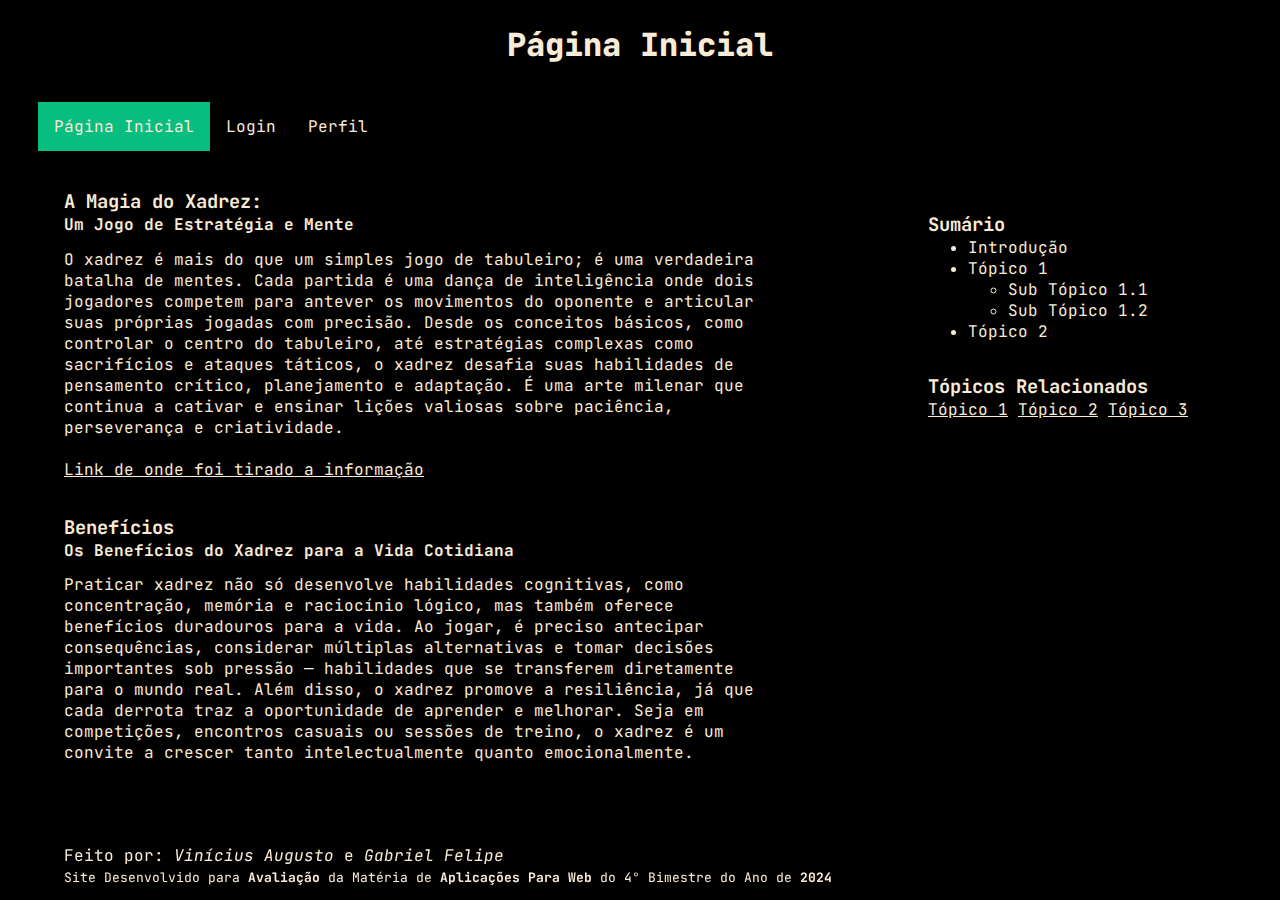
<file: index.html>
<!DOCTYPE html>
<html lang="pt-br">
  <head>
    <meta charset="UTF-8" />
    <meta name="viewport" content="width=device-width, initial-scale=1.0" />

    <link rel="stylesheet" href="style_index.css">
    <link rel="stylesheet" href="style_geral.css">

    <style>
      @import url("https://fonts.googleapis.com/css2?family=JetBrains+Mono:ital,wght@0,100..800;1,100..800&display=swap");
    </style>

    <title>Página Inicial</title>
  </head>
  <body class="jetbrains-mono-font">
    <header class="main-frame">
      <h1 id="title-main" class="center">Página Inicial</h1>
    </header>
    <nav class="main-frame">
      <ul id="nav-links">
        <li><a href="index.html" id="nav-link-1" class="nav-link link link-active">Página Inicial</a></li>
        <li><a href="login.php" id="nav-link-2" class="nav-link link">Login</a></li>
        <li><a href="perfil.php" id="nav-link-3" class="nav-link link">Perfil</a></li>
      </ul>
    </nav>
    <main class="main-frame">
      <section id="sections">
        <!-- <h2 class="title title-main-frame" id="title-sections">Seções</h2> -->
        <section class="section" id="section-1">
          <h3 id="title-section-1" class="title section-title">A Magia do Xadrez:</h3>
          <h4 id="sub-title-section-1" class="sub-title">
             Um Jogo de Estratégia e Mente
          </h4>
          <p>
            O xadrez é mais do que um simples jogo de tabuleiro; é uma verdadeira batalha de mentes. Cada partida é uma dança de inteligência onde dois jogadores competem para antever os movimentos do oponente e articular suas próprias jogadas com precisão. Desde os conceitos básicos, como controlar o centro do tabuleiro, até estratégias complexas como sacrifícios e ataques táticos, o xadrez desafia suas habilidades de pensamento crítico, planejamento e adaptação. É uma arte milenar que continua a cativar e ensinar lições valiosas sobre paciência, perseverança e criatividade.
          </p>
          <br>
          <p>
            <a class="link" href="http://" target="_blank"
              >Link de onde foi tirado a informação</a>
          </p>
        </section>
        <section class="section" id="section-2">
          <h3 id="title-section-2" class="title section-title">Benefícios</h3>
          <h4 id="sub-title-section-2" class="sub-title">
            Os Benefícios do Xadrez para a Vida Cotidiana
          </h4>
          <p>
            Praticar xadrez não só desenvolve habilidades cognitivas, como concentração, memória e raciocínio lógico, mas também oferece benefícios duradouros para a vida. Ao jogar, é preciso antecipar consequências, considerar múltiplas alternativas e tomar decisões importantes sob pressão — habilidades que se transferem diretamente para o mundo real. Além disso, o xadrez promove a resiliência, já que cada derrota traz a oportunidade de aprender e melhorar. Seja em competições, encontros casuais ou sessões de treino, o xadrez é um convite a crescer tanto intelectualmente quanto emocionalmente.
          </p>
          <br><br>
        </section>
      </section>

      <aside id="articles">
        <article id="summary">
          <h3 id="title-summary" class="title section-title">Sumário</h3>
          <ul id="summary-list">
            <li>Introdução</li>
            <li>Tópico 1</li>
            <ul>
              <li>Sub Tópico 1.1</li>
              <li>Sub Tópico 1.2</li>
            </ul>

            <li>Tópico 2</li>
          </ul>
        </article>
        <article id="related-topics">
          <h3 id="title-related-topics" class="title section-title">Tópicos Relacionados</h3>
          <p>
            <a class="link" href="">Tópico 1</a>
            <a class="link" href="">Tópico 2</a>
            <a class="link" href="">Tópico 3</a>
          </p>
        </article>
      </aside>
    </main>
    <footer class="main-frame">
      <p id="p-footer">
        Feito por: <i>Vinícius Augusto</i> e <i>Gabriel Felipe</i><br>
        <span id="span-footer">Site Desenvolvido para <strong>Avaliação</strong> da Matéria de <strong>Aplicações Para Web</strong> do 4° Bimestre do Ano de <strong>2024</strong></span>
      </p>
    </footer>
  </body>
</html>
</file>
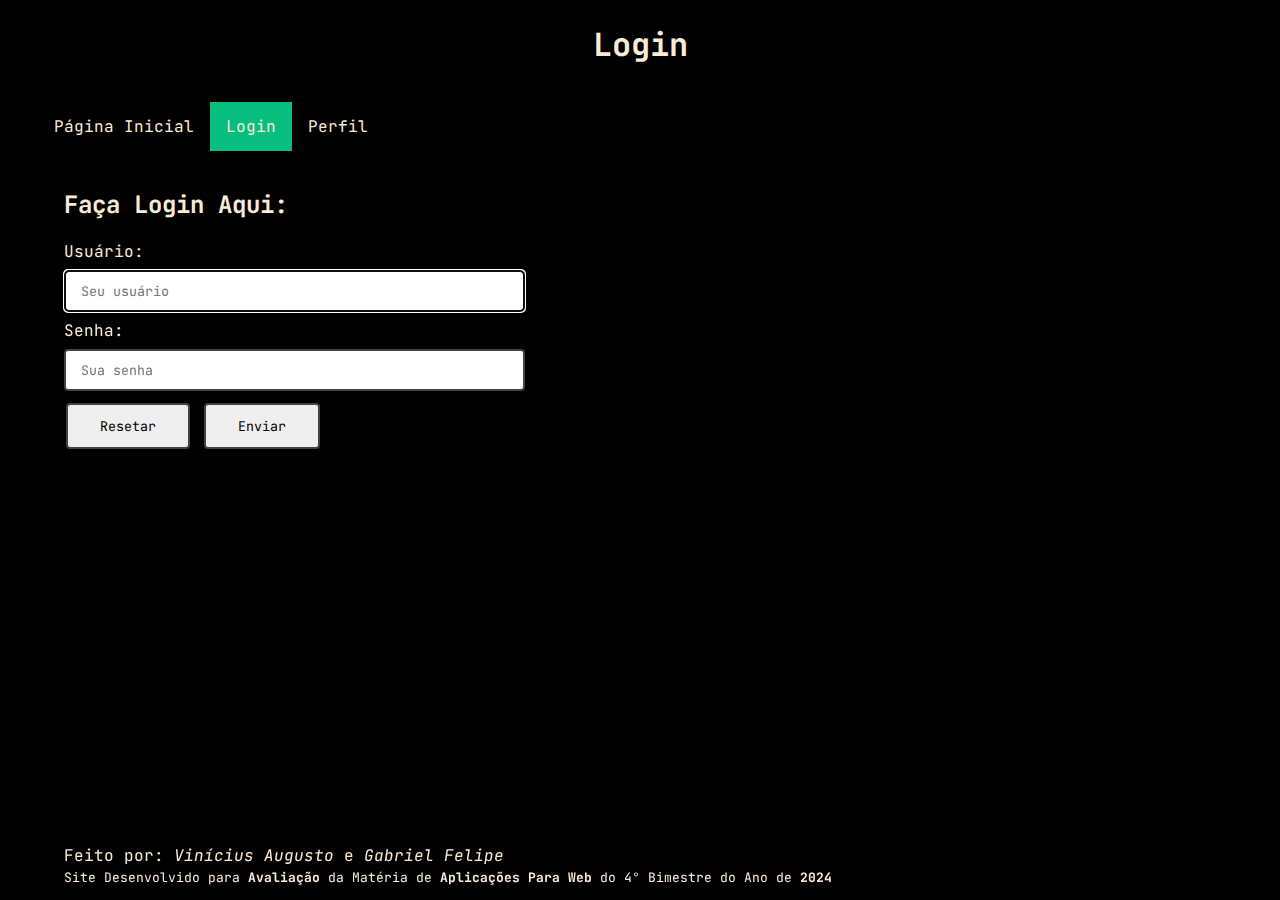
<file: login.html>
<!DOCTYPE html>
<html lang="pt-br">
  <head>
    <meta charset="UTF-8" />
    <meta name="viewport" content="width=device-width, initial-scale=1.0" />

    <link rel="stylesheet" href="style_login.css">
    <link rel="stylesheet" href="style_geral.css">

    <style>
      @import url("https://fonts.googleapis.com/css2?family=JetBrains+Mono:ital,wght@0,100..800;1,100..800&display=swap");
    </style>

    <title>Login</title>
  </head>
  <body class="jetbrains-mono-font">
    <header class="main-frame">
      <h1 id="title-main" class="center">Login</h1>
    </header>
    <nav class="main-frame">
      <ul id="nav-links">
        <li><a href="index.html" id="nav-link-1" class="nav-link link">Página Inicial</a></li>
        <li><a href="login.html" id="nav-link-2" class="nav-link link link-active">Login</a></li>
        <li><a href="perfil.html" id="nav-link-3" class="nav-link link">Perfil</a></li>
      </ul>
    </nav>
    <main class="main-frame">
      <h2>Faça Login Aqui:</h2>
      <br>
      <form>
        <label for="name">Usuário:</label><br>
        <input type="text" id="name" name="name" size="16" maxlength="16" placeholder="Seu usuário" pattern="[A-Za-z]" title="Apenas letras!" autofocus required>
        <br>
        <label for="pwd">Senha:</label><br>
        <input type="password" id="pwd" name="pwd" minlength="8" placeholder="Sua senha" title="É necessário ter pelo menos 8 caracteres" required>
        <br>
        <input type="reset" value="Resetar">
        <input type="submit" value="Enviar">
      </form>
    </main>
    <footer class="main-frame">
      <p id="p-footer">
        Feito por: <i>Vinícius Augusto</i> e <i>Gabriel Felipe</i><br>
        <span id="span-footer">Site Desenvolvido para <strong>Avaliação</strong> da Matéria de <strong>Aplicações Para Web</strong> do 4° Bimestre do Ano de <strong>2024</strong></span>
      </p>
    </footer>
  </body>
</html>
</file>
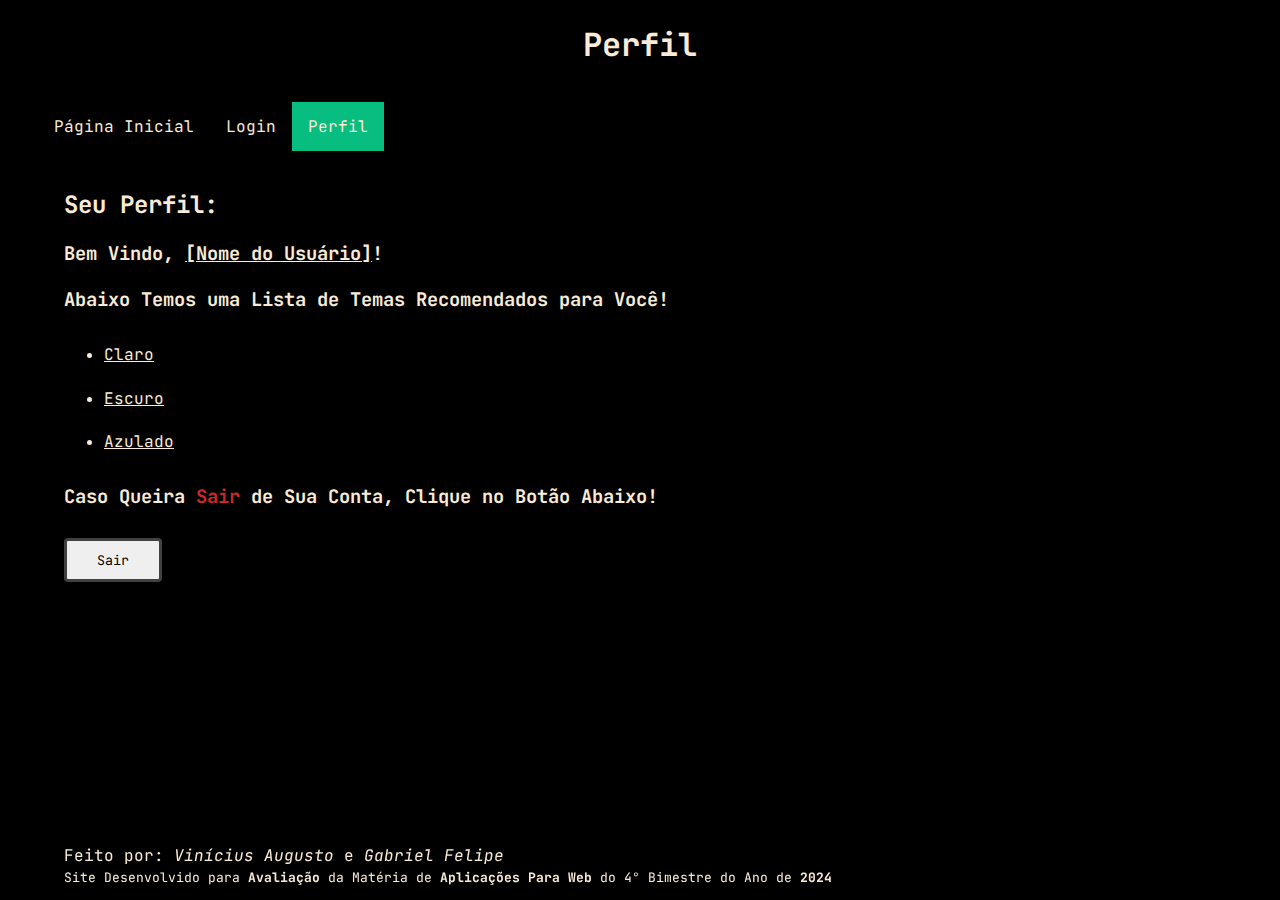
<file: perfil.html>
<!DOCTYPE html>
<html lang="pt-br">
  <head>
    <meta charset="UTF-8" />
    <meta name="viewport" content="width=device-width, initial-scale=1.0" />

    <link rel="stylesheet" href="style_perfil.css">
    <link rel="stylesheet" href="style_geral.css">

    <style>
      @import url("https://fonts.googleapis.com/css2?family=JetBrains+Mono:ital,wght@0,100..800;1,100..800&display=swap");
    </style>

    <title>Perfil</title>
  </head>
  <body class="jetbrains-mono-font">
    <header class="main-frame">
      <h1 id="title-main" class="center">Perfil</h1>
    </header>
    <nav class="main-frame">
      <ul id="nav-links">
        <li><a href="index.html" id="nav-link-1" class="nav-link link">Página Inicial</a></li>
        <li><a href="login.html" id="nav-link-2" class="nav-link link">Login</a></li>
        <li><a href="perfil.html" id="nav-link-3" class="nav-link link link-active">Perfil</a></li>
      </ul>
    </nav>
    <main class="main-frame">
      <h2>Seu Perfil:</h2>
      <br>
      <h3>Bem Vindo, <u>[Nome do Usuário]</u>!</h3>
      <br>
      <h3>Abaixo Temos uma Lista de Temas Recomendados para Você!</h3>
      <br>
      <ul id="list-themes">
        <li><a href="">Claro</a></li>
        <li><a href="">Escuro</a></li>
        <li><a href="">Azulado</a></li>
      </ul>
      <br>
      <h3>Caso Queira <span id="exit">Sair</span> de Sua Conta, Clique no Botão Abaixo!</h3>
      <br>
      <button type="button" id="button-exit">Sair</button>
    </main>
    <footer class="main-frame">
      <p id="p-footer">
        Feito por: <i>Vinícius Augusto</i> e <i>Gabriel Felipe</i><br>
        <span id="span-footer">Site Desenvolvido para <strong>Avaliação</strong> da Matéria de <strong>Aplicações Para Web</strong> do 4° Bimestre do Ano de <strong>2024</strong></span>
      </p>
    </footer>
  </body>
</html>
</file>
<file: style_index.css>
/* Main */
main{
  display: flex;
  flex-direction: row;
  justify-content: space-between;
}

#sections {
  width: 60%;
}

.section {
  /* padding: 3%; */
  margin: 0 0 5% 0;
}

#articles {
  width: 25%;
}

article {
  padding: 3% 0% 3% 0%;
  margin: 5% 0 5% 0;
}

/*Titles*/
#title-main {
  font-weight: 800;
}

.section-title{
  margin-bottom: 0;
}

.sub-title {
  margin-top: 0;
  margin-bottom: 2%;
}
</file>
<file: style_geral.css>
*{
  margin: 0;
  color: antiquewhite;
}

.jetbrains-mono-font {
  font-family: "JetBrains Mono", serif;
  font-optical-sizing: auto;
  font-weight: 400;
  font-style: normal;
}

body{
  background-color: rgb(0, 0, 0);
}

/* Navigation */
nav {
  /* background-color: rgb(20, 20, 20); */
  margin: 0% 0% 2% 0%;
  padding: 1% 3% 1% 3%;
}

#nav-links {
  list-style-type: none;
  margin: 0;
  padding: 0;
  overflow: hidden;
}

#nav-links li {
  float: left;
}

.nav-link {
  display: block;
  text-align: center;
  text-decoration: none;
  padding: 14px 16px;
}

.nav-link:hover:not(.link-active) {
  background-color: rgb(5, 141, 96);
  font-weight: bold;
}

.link-active {
  background-color: rgb(7, 189, 128);
}

/*------------------*/

footer{
  position: fixed;
  left: 0;
  bottom: 0;
  padding: 1% 0;
}

#span-footer{
  font-size: small;
}

#title-main{
  margin: 2% 0;
}

.main-frame:not(nav){
  margin-bottom: 2%;
  margin: 0 5%;
}

.center{
  text-align: center;
}
</file>
<file: style_login.css>
#name, #pwd{
	width: 40%;
}

input {
	padding: 10px 15px;
	margin: 8px 0;
	box-sizing: border-box;
	font-family: "JetBrains Mono";
}

input[type=text], [type=password]{
  color: rgb(0, 0, 0);
  border: 2px solid rgb(66, 66, 66);
  border-radius: 4px;
}
input[type=text]:focus {
  border: 2px solid #000000;
	border-radius: 4px;
}
input[type=password]:focus {
  border: 2px solid #000000;
	border-radius: 4px;
}

input[type=button], input[type=submit], input[type=reset] {
  border: none;
  color: rgb(0, 0, 0);
  padding: 12px 32px;
  text-decoration: none;
  margin: 4px 2px;
  cursor: pointer;
	border: 2px solid rgb(66, 66, 66);;
	border-radius: 4px;
  transition-duration: 0.4s;
}

input[type=reset]:hover {
  color: rgb(58, 0, 0);

  background-color: rgb(206, 40, 40);
  border: 2px solid rgb(102, 20, 20);

  font-weight: 700;
}

input[type=submit]:hover {
  color: rgb(0, 54, 24);

  background-color: rgb(9, 226, 107);
  border: 2px solid rgb(23, 109, 62);

  font-weight: 700;
}
</file>
<file: style_perfil.css>
#exit{
  color: rgb(206, 40, 40);
}

#button-exit{
  padding: 10px 30px;
	margin: 8px 0;
	box-sizing: border-box;

	font-family: "JetBrains Mono";

  color: rgb(0, 0, 0);
  border: 3px solid rgb(66, 66, 66);

  border-radius: 4px;

  cursor: pointer;
  transition-duration: 0.4s;
}

#button-exit:hover {
  color: rgb(58, 0, 0);

  background-color: rgb(206, 40, 40);
  border: 3px solid rgb(102, 20, 20);

  font-weight: 700;
}

#list-themes li{
  padding: 1% 0;
}
</file>
